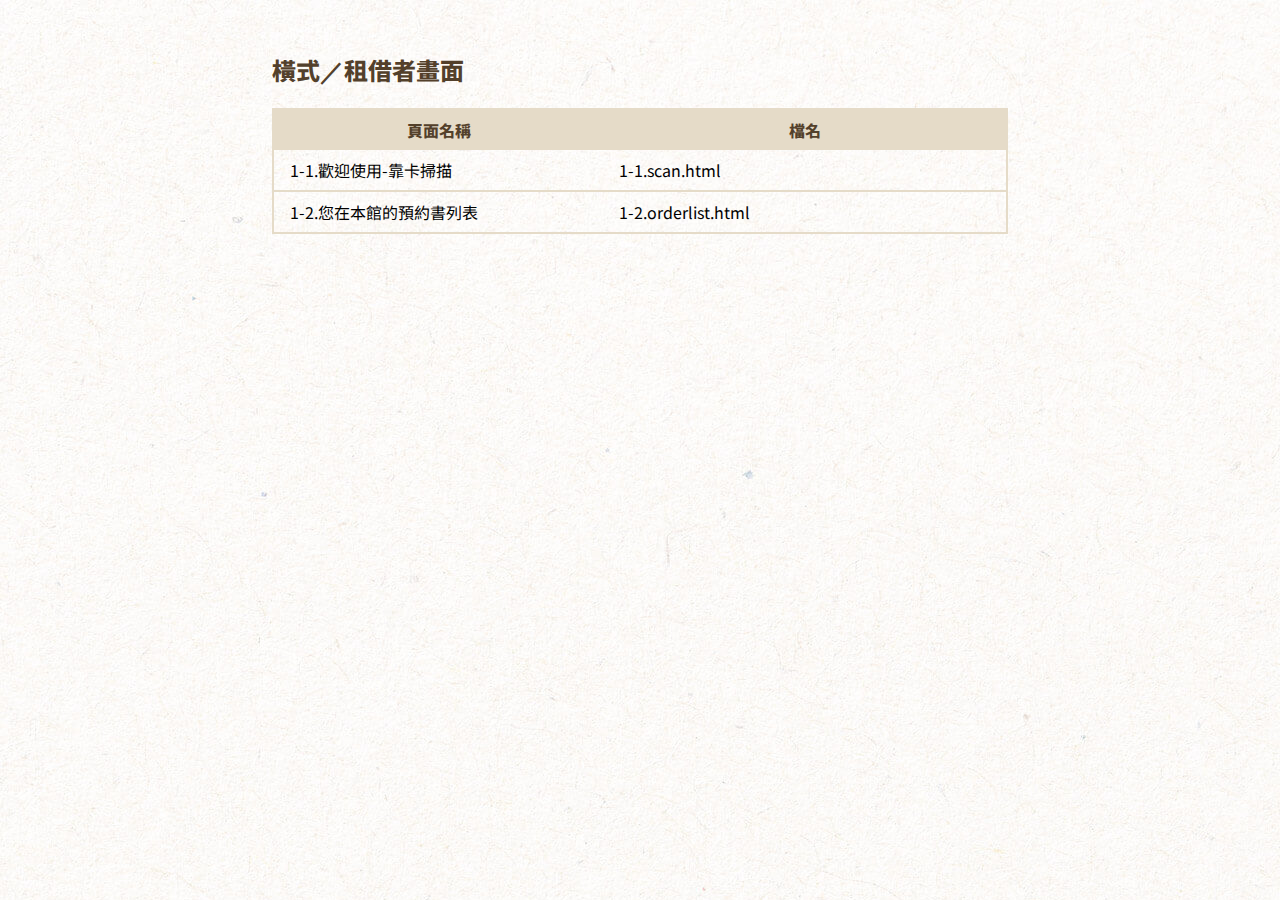
<file: index.html>
<!DOCTYPE html>
<html lang="zh-Hant">
  <head>
    <meta charset="utf-8" />
    <meta http-equiv="X-UA-Compatible" content="IE=edge" />
    <title>Landscape橫式螢幕</title>
    <meta name="description" content="" />
    <meta name="viewport" content="width=device-width, initial-scale=1" />
    <link rel="stylesheet" href="css/style.css" />
    <style>
      body {
        overflow-y: scroll;
      }
      body:before {
        display: none;
      }
      body:after {
        display: none;
      }
      .indexWrap {
        max-width: 800px;
        width: 100%;
        margin: 0 auto;
        padding: 2rem;
        box-sizing: border-box;
      }
      h2 {
        color: #53402b;
      }
      table {
        width: 100%;
        border-collapse: collapse;
        border: 2px solid #e5dbc8;
      }
      th {
        padding: 0.5rem 1rem;
        background: #e5dbc8;
        color: #53402b;
      }
      td {
        padding: 0.5rem 1rem;
        border-bottom: 2px solid #e5dbc8;
      }
      td:first-child {
        width: 45%;
      }
      a {
        color: #000;
        text-decoration: none;
      }
      a:hover {
        color: #53402b;
        text-decoration: underline;
      }
    </style>
  </head>
  <body>
    <div class="indexWrap">
      <h2>橫式／租借者畫面</h2>
      <table>
        <tr>
          <th>頁面名稱</th>
          <th>檔名</th>
        </tr>
        <tr>
          <td>1-1.歡迎使用-靠卡掃描</td>
          <td><a href="1-1.scan.html">1-1.scan.html</a></td>
        </tr>
        <tr>
          <td>1-2.您在本館的預約書列表</td>
          <td><a href="1-2.orderlist.html">1-2.orderlist.html</a></td>
        </tr>
      </table>
    </div>
  </body>
</html>
</file>
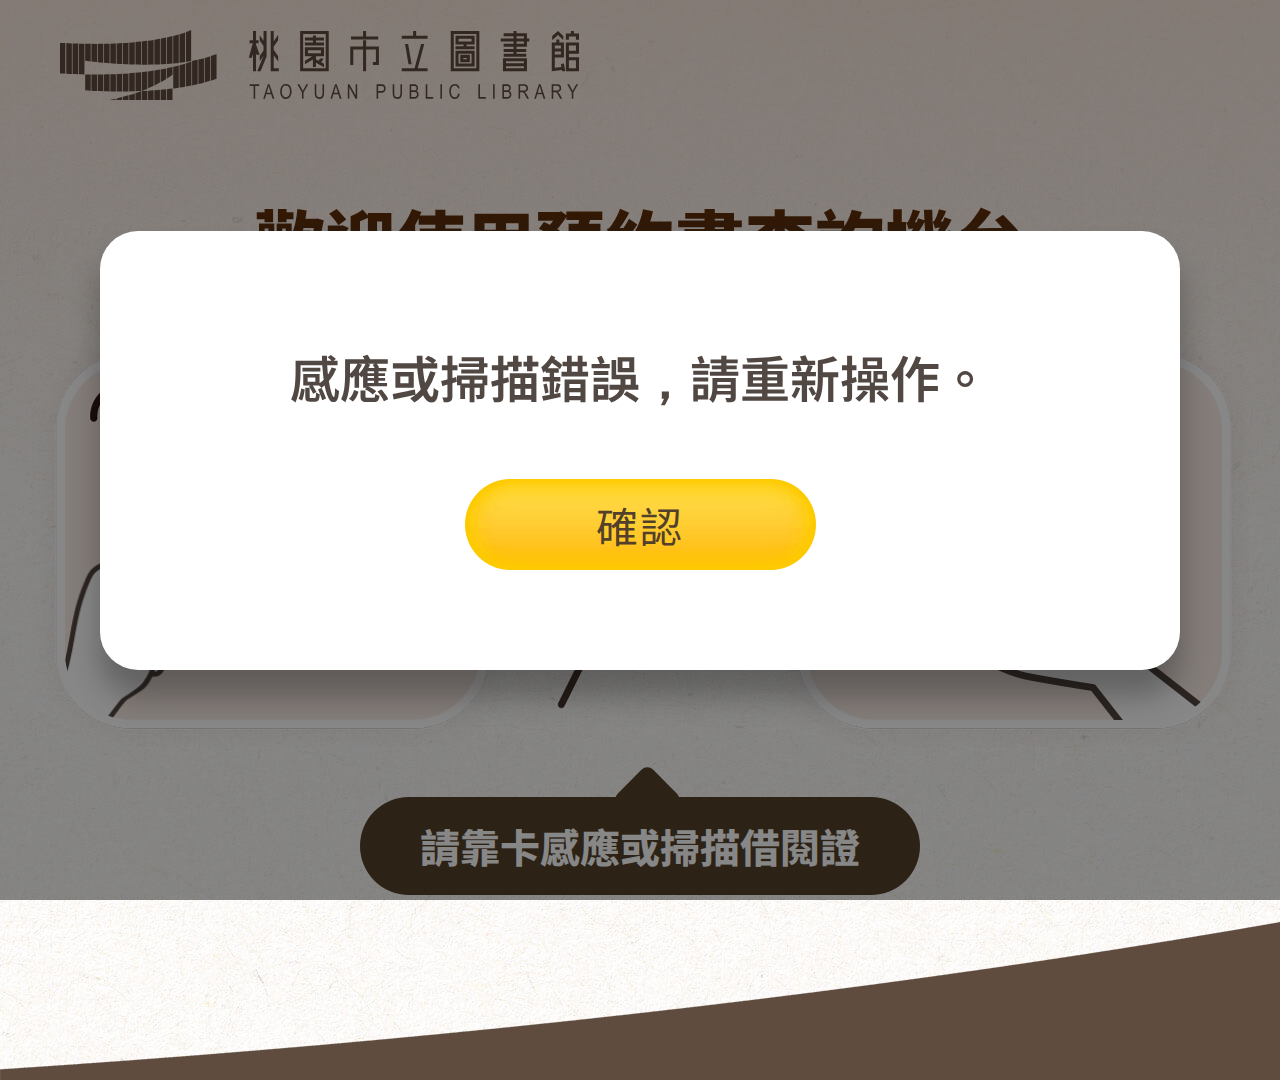
<file: 1-1.scan.html>
<!DOCTYPE html>
<html lang="zh-Hant">
  <head>
    <meta charset="UTF-8" />
    <meta name="viewport" content="width=device-width, initial-scale=1.0" />
    <title>1-1.歡迎使用-靠卡掃描</title>
    <link rel="stylesheet" href="css/style.css" />
  </head>
  <body>
    <!-- popup start -->
    <div class="popup">
      <div class="popupOverlay"></div>
      <div class="popupBlock">
        <div class="popupContent">
          <div class="text">
            感應或掃描錯誤，請重新操作。
          </div>
        </div>
        <div class="btn">
          <a href="#" class="yellowBtn _close">確認</a>
        </div>
      </div>
    </div>
    <!-- popup end -->
    <div class="wrap">
      <header class="header">
        <div class="logo"><img src="images/logo.svg" alt="" /></div>
      </header>
      <div class="content">
        <div class="title">歡迎使用預約書查詢機台</div>
        <!-- scan start -->
        <div class="scanBlock">
          <div class="mask">
            <div class="hand handLeft">
              <img src="images/hand1.png" alt="" />
            </div>
            <div class="hand handRight">
              <img src="images/hand4.png" alt="" />
            </div>
          </div>
        </div>
        <!-- scan end -->
        <div class="tipText"><span>請靠卡感應或掃描借閱證</span></div>
      </div>
      <!-- <div class="btn">
        <a href="1-2.User_select.html" class="greyBtn">返回</a>
      </div> -->
    </div>
    <script>
      const overlay = document.querySelector(".popupOverlay");
      const popup = document.querySelector(".popup");
      const close = document.querySelector(".popup ._close");

      // 點擊 overlay 時隱藏 popup
      overlay.addEventListener("click", function () {
        popup.style.display = "none";
      });

      // 點擊 close 按鈕時隱藏 popup
      close.addEventListener("click", function () {
        popup.style.display = "none";
      });
    </script>
  </body>
</html>
</file>
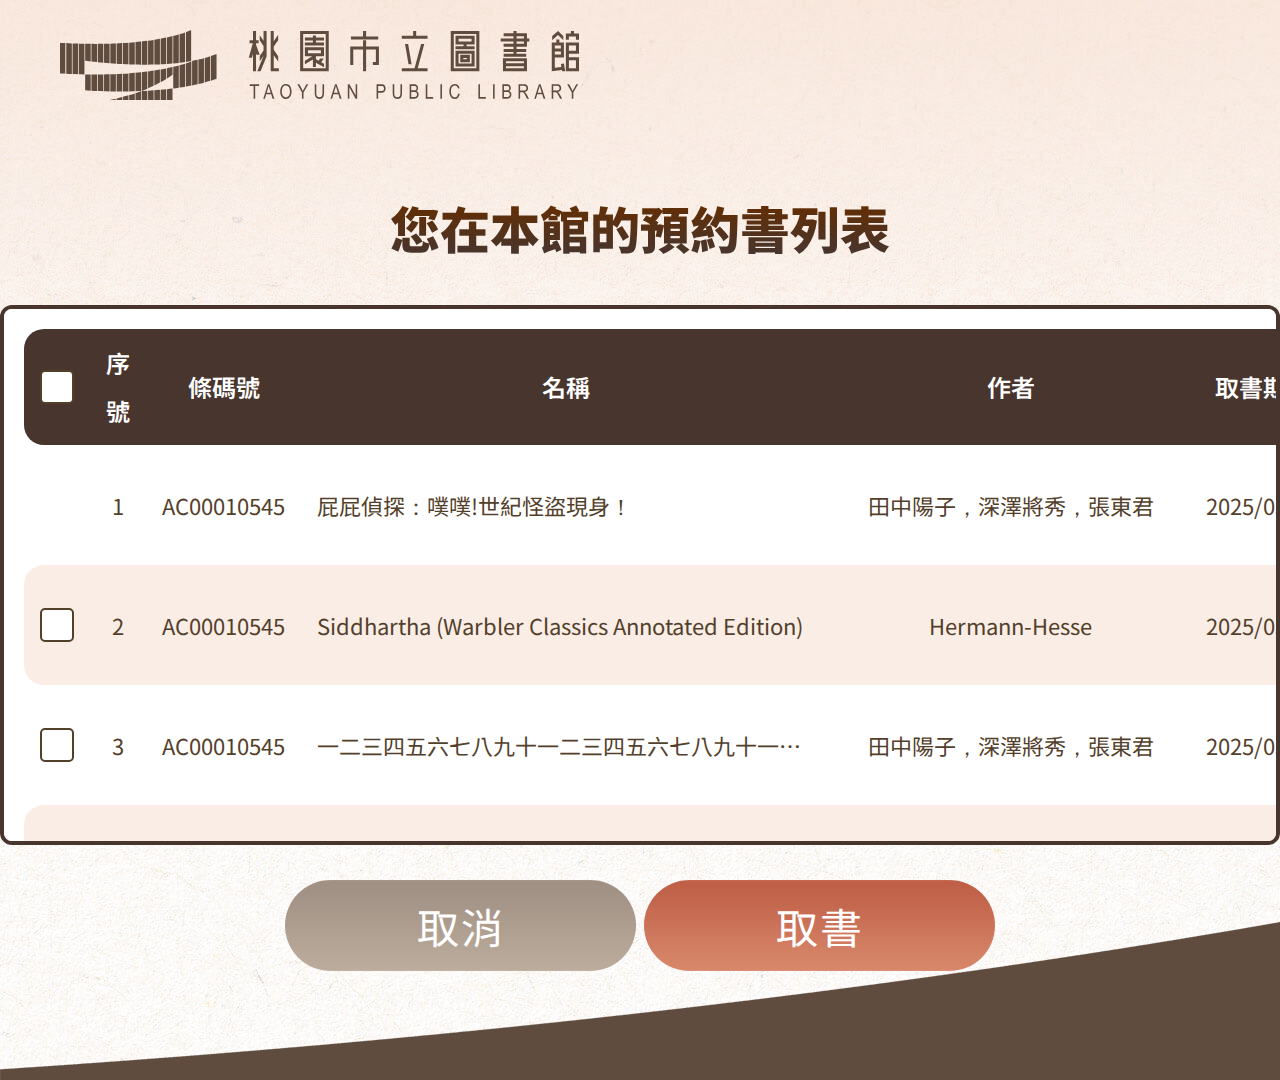
<file: 1-2.orderlist.html>
<!DOCTYPE html>
<html lang="zh-Hant">
  <head>
    <meta charset="UTF-8" />
    <meta name="viewport" content="width=device-width, initial-scale=1.0" />
    <title>1-2.您在本館的預約書列表</title>
    <link rel="stylesheet" href="css/style.css" />
  </head>
  <body>
    <div class="wrap">
      <header class="header">
        <div class="logo"><img src="images/logo.svg" alt="" /></div>
      </header>
      <div class="content">
        <div class="subTitle">您在本館的預約書列表</div>
        <div class="detailBlock _test">
          <table class="">
            <thead>
              <tr>
                <th><input type="checkbox"></th>
                <th>序號</th>
                <th>條碼號</th>
                <th>名稱</th>
                <th>作者</th>
                <th>取書期限</th>
                <th>館藏地 / 室</th>
              </tr>
            </thead>
            <tbody>
              <tr>
                <td class="checkBox"></td>
                <td class="SerialNum">1</td>
                <td class="bookBarcode">AC00010545</td>
                <td class="tdLeft bookName">屁屁偵探：噗噗!世紀怪盜現身！</td>
                <td class="author">田中陽子，深澤將秀，張東君</td>
                <td class="deadline">2025/03/02</td>
                <td class="location">預約取書櫃</td>
              </tr>
              <tr>
                <td class="checkBox"><input type="checkbox"></td>
                <td class="SerialNum">2</td>
                <td class="bookBarcode">AC00010545</td>
                <td class="tdLeft bookName">Siddhartha (Warbler Classics Annotated Edition)</td>
                <td class="author">Hermann-Hesse</td>
                <td class="deadline">2025/03/02</td>
                <td class="location room">智慧取書室</td>
              </tr>
              <tr>
                <td class="checkBox"><input type="checkbox"></td>
                <td class="SerialNum">3</td>
                <td class="bookBarcode">AC00010545</td>
                <td class="tdLeft bookName">一二三四五六七八九十一二三四五六七八九十一二三四五六七八九十</td>
                <td class="author">田中陽子，深澤將秀，張東君</td>
                <td class="deadline">2025/03/02</td>
                <td class="location room">智慧取書室</td>
              </tr>
              <tr>
                <td class="checkBox"><input type="checkbox"></td>
                <td class="SerialNum">4</td>
                <td class="bookBarcode">AC00010545</td>
                <td class="tdLeft bookName">乞丐國王的時光指環：經典歸來新譯版，殺不死我的，都會變成一則故事</td>
                <td class="author">裘爾．班．伊齊（Joel ben Izzy）</td>
                <td class="deadline">2025/03/02</td>
                <td class="location room">智慧取書室</td>
              </tr>
              <tr>
                <td class="checkBox"></td>
                <td class="SerialNum">5</td>
                <td class="bookBarcode">AC00010545</td>
                <td class="tdLeft bookName">蛤蟆先生去看心理師(暢銷300萬冊！英國心理諮商經典，附《蛤蟆先生勇氣藏書卡》組)</td>
                <td class="author">羅伯．狄保德</td>
                <td class="deadline">2025/03/02</td>
                <td class="location">預約取書櫃</td>
              </tr>
              <tr>
                <td class="checkBox"></td>
                <td class="SerialNum">6</td>
                <td class="bookBarcode">AC00010545</td>
                <td class="tdLeft bookName">米奇7號【奉俊昊x羅伯派汀森《米奇17號》電影書衣版】</td>
                <td class="author">愛德華．艾希頓</td>
                <td class="deadline">2025/03/02</td>
                <td class="location">預約取書櫃</td>
              </tr>
              <tr>
                <td class="checkBox"></td>
                <td class="SerialNum">7</td>
                <td class="bookBarcode">AC00010545</td>
                <td class="tdLeft bookName">德式花藝的花圈製作課(全作法解析‧四季選材)</td>
                <td class="author">橋口 学 Manabu HASHIGUCHI</td>
                <td class="deadline">2025/03/02</td>
                <td class="location">預約取書櫃</td>
              </tr>
            </tbody>
          </table>
        </div>
      </div>
      <div class="btn _center">
        <a href="1-1.scan.html" class="cancelBtn">取消</a>
        <a href="#" class="checklBtn">取書</a>
      </div>
    </div>
  </body>
</html>
</file>
<file: css/style.css>
@charset "UTF-8";
html {
  font-family: sans-serif;
  -ms-text-size-adjust: 100%;
  -webkit-text-size-adjust: 100%;
}

body {
  margin: 0;
}

article,
aside,
details,
figcaption,
figure,
footer,
header,
hgroup,
main,
menu,
nav,
section,
summary {
  display: block;
}

audio,
canvas,
progress,
video {
  display: inline-block;
  vertical-align: baseline;
}

audio:not([controls]) {
  display: none;
  height: 0;
}

[hidden],
template {
  display: none;
}

a {
  background-color: transparent;
}

a:active, a:hover {
  outline: 0;
}

abbr[title] {
  border-bottom: 1px dotted;
}

b,
strong {
  font-weight: bold;
}

dfn {
  font-style: italic;
}

h1 {
  font-size: 2em;
  margin: 0.67em 0;
}

mark {
  background: #ff0;
  color: #000;
}

small {
  font-size: 80%;
}

sub,
sup {
  font-size: 75%;
  line-height: 0;
  position: relative;
  vertical-align: baseline;
}

sup {
  top: -0.5em;
}

sub {
  bottom: -0.25em;
}

img {
  border: 0;
}

svg:not(:root) {
  overflow: hidden;
}

figure {
  margin: 1em 40px;
}

hr {
  box-sizing: content-box;
  height: 0;
}

pre {
  overflow: auto;
}

code,
kbd,
pre,
samp {
  font-family: monospace, monospace;
  font-size: 1em;
}

button,
input,
optgroup,
select,
textarea {
  color: inherit;
  font: inherit;
  margin: 0;
}

button {
  overflow: visible;
}

button,
select {
  text-transform: none;
}

button,
html input[type=button],
input[type=reset],
input[type=submit] {
  -webkit-appearance: button;
  cursor: pointer;
}

button[disabled],
html input[disabled] {
  cursor: default;
}

button::-moz-focus-inner,
input::-moz-focus-inner {
  border: 0;
  padding: 0;
}

input {
  line-height: normal;
}

input[type=checkbox],
input[type=radio] {
  box-sizing: border-box;
  padding: 0;
}

input[type=number]::-webkit-inner-spin-button,
input[type=number]::-webkit-outer-spin-button {
  height: auto;
}

input[type=search] {
  -webkit-appearance: textfield;
  box-sizing: content-box;
}

input[type=search]::-webkit-search-cancel-button,
input[type=search]::-webkit-search-decoration {
  -webkit-appearance: none;
}

fieldset {
  border: 1px solid #c0c0c0;
  margin: 0 2px;
  padding: 0.35em 0.625em 0.75em;
}

legend {
  border: 0;
  padding: 0;
}

textarea {
  overflow: auto;
}

optgroup {
  font-weight: bold;
}

table {
  border-collapse: collapse;
  border-spacing: 0;
}

td,
th {
  padding: 0;
}

/* noto-sans-tc-regular - chinese-traditional */
@font-face {
  font-display: swap; /* Check https://developer.mozilla.org/en-US/docs/Web/CSS/@font-face/font-display for other options. */
  font-family: "Noto Sans TC";
  font-style: normal;
  font-weight: 400;
  src: url("../fonts/noto-sans-tc-v35-chinese-traditional-regular.woff2") format("woff2"); /* Chrome 36+, Opera 23+, Firefox 39+, Safari 12+, iOS 10+ */
}
/* noto-sans-tc-500 - chinese-traditional */
@font-face {
  font-display: swap; /* Check https://developer.mozilla.org/en-US/docs/Web/CSS/@font-face/font-display for other options. */
  font-family: "Noto Sans TC";
  font-style: normal;
  font-weight: 500;
  src: url("../fonts/noto-sans-tc-v35-chinese-traditional-500.woff2") format("woff2"); /* Chrome 36+, Opera 23+, Firefox 39+, Safari 12+, iOS 10+ */
}
/* noto-sans-tc-600 - chinese-traditional */
@font-face {
  font-display: swap; /* Check https://developer.mozilla.org/en-US/docs/Web/CSS/@font-face/font-display for other options. */
  font-family: "Noto Sans TC";
  font-style: normal;
  font-weight: 600;
  src: url("../fonts/noto-sans-tc-v35-chinese-traditional-600.woff2") format("woff2"); /* Chrome 36+, Opera 23+, Firefox 39+, Safari 12+, iOS 10+ */
}
/* noto-sans-tc-800 - chinese-traditional */
@font-face {
  font-display: swap; /* Check https://developer.mozilla.org/en-US/docs/Web/CSS/@font-face/font-display for other options. */
  font-family: "Noto Sans TC";
  font-style: normal;
  font-weight: 800;
  src: url("../fonts/noto-sans-tc-v35-chinese-traditional-800.woff2") format("woff2"); /* Chrome 36+, Opera 23+, Firefox 39+, Safari 12+, iOS 10+ */
}
/* noto-sans-tc-900 - chinese-traditional */
@font-face {
  font-display: swap; /* Check https://developer.mozilla.org/en-US/docs/Web/CSS/@font-face/font-display for other options. */
  font-family: "Noto Sans TC";
  font-style: normal;
  font-weight: 900;
  src: url("../fonts/noto-sans-tc-v35-chinese-traditional-900.woff2") format("woff2"); /* Chrome 36+, Opera 23+, Firefox 39+, Safari 12+, iOS 10+ */
}
body {
  background: url(../images/bg.jpg) repeat;
  font-family: "Noto Sans TC", "微軟正黑體", sans-serif;
  position: relative;
  overflow-x: hidden;
  overflow-y: hidden;
}
body .wrap {
  max-width: 1920px;
  height: 1080px;
  margin: 0 auto;
  position: relative;
}
body .wrap:before {
  content: "";
  width: 100%;
  height: 50%;
  background: linear-gradient(to bottom, rgba(244, 212, 193, 0.5) 0%, rgba(244, 212, 193, 0) 100%);
  display: block;
  position: absolute;
  right: 0;
  top: 0;
  z-index: -1;
}
body .wrap:after {
  content: "";
  width: 100%;
  height: 298px;
  display: block;
  background: url(../images/bg_bottom.png) 0 0 no-repeat;
  position: absolute;
  left: 0;
  bottom: 0;
  z-index: -1;
}
body .popup {
  display: flex;
  width: 100vw;
  height: 100vh;
  justify-content: center;
  align-items: center;
  position: absolute;
  inset: 0;
  isolation: isolate;
  z-index: 999;
}
body .popup .popupBlock {
  width: 1080px;
  background: #fff;
  border-radius: 38px;
  box-shadow: 0 26px 30px rgba(0, 0, 0, 0.28);
  position: relative;
  box-sizing: border-box;
  padding: 100px 85px;
  text-align: center;
  display: flex;
  flex-direction: column;
  justify-content: center;
}
body .popup .popupBlock .close {
  position: absolute;
  right: 40px;
  top: 40px;
  cursor: pointer;
  width: 80px;
  height: 80px;
  background: url(../images/close.png) center center no-repeat;
  font-size: 0;
}
body .popup .popupBlock .popupContent .number {
  font-size: 150px;
  font-weight: 900;
  color: #fda300;
  line-height: 100%;
  margin-bottom: 30px;
}
body .popup .popupBlock .popupContent .text {
  font-size: 50px;
  font-weight: 600;
  line-height: 180%;
  color: #524843;
  margin-bottom: 58px;
}
body .popup .popupBlock .popupContent + .btn {
  gap: 35px;
}
body .popup .popupOverlay {
  background: rgba(0, 0, 0, 0.47);
  position: absolute;
  inset: 0;
}

.header {
  height: 200px;
  width: 100%;
  box-sizing: border-box;
  padding: 30px 60px;
}
.header .logo {
  height: 70px;
  float: left;
}
.header .logo img {
  width: auto;
  height: 100%;
}

.btn {
  -webkit-user-select: none; /* Safari */ /* IE 10 and IE 11 */
  -moz-user-select: none;
       user-select: none; /* Standard syntax */
  display: flex;
  justify-content: space-between;
  margin: 0 auto;
  max-width: 1635px;
}
.btn._center {
  justify-content: center;
}
.btn._center a {
  margin: 0 4px;
}
.btn a:only-child {
  margin: 0 auto;
}
.btn a {
  display: inline-block;
  height: 91px;
  line-height: 91px;
  font-size: 42px;
  font-weight: 300;
  text-decoration: none;
  letter-spacing: 2px;
  text-align: center;
}
.btn a.greyBtn {
  width: 351px;
  color: #615c52;
  background: url(../images/btnbg02.png) 0 0 no-repeat;
}
.btn a.yellowBtn {
  width: 351px;
  color: #53402b;
  background: url(../images/btnbg03.png) 0 0 no-repeat;
}
.btn a.startBtn {
  width: 691px;
  color: #53402b;
  background: url(../images/btnbg01.png) 0 0 no-repeat;
}
.btn a.cancelBtn {
  width: 351px;
  color: #fff;
  background: url(../images/btnbg05.png) 0 0 repeat-x;
  background-size: contain;
  border-radius: 50px;
}
.btn a.checklBtn {
  width: 351px;
  color: #fff;
  background: url(../images/btnbg04.png) 0 0 repeat-x;
  background-size: contain;
  border-radius: 50px;
}
.btn .total {
  font-size: 40px;
  font-weight: 800;
  color: #524843;
}

.content {
  height: 624px;
  margin-bottom: 56px;
}
.content .title {
  text-align: center;
  font-size: 70px;
  font-weight: 900;
  background: linear-gradient(0deg, #47352e 0%, #652d00 100%);
  -webkit-background-clip: text;
          background-clip: text;
  color: transparent;
  margin-bottom: 60px;
  line-height: 110%;
}
.content .subTitle {
  text-align: center;
  font-size: 50px;
  font-weight: 900;
  background: linear-gradient(0deg, #47352e 0%, #652d00 100%);
  -webkit-background-clip: text;
          background-clip: text;
  color: transparent;
  margin-bottom: 50px;
  line-height: 110%;
}
.content .subTitle + .btn {
  max-width: 1635px;
  justify-content: flex-end;
  margin-top: -120px;
  margin-bottom: 30px;
}
.content .subTitle + .btn a:only-child {
  margin: 0;
}

.stepBlock {
  display: flex;
  justify-content: center;
  align-items: center;
  max-width: 1496px;
  margin: 0 auto;
}
.stepBlock .stepArrow {
  margin-top: -100px;
  margin-left: 40px;
  margin-right: 40px;
}
.stepBlock .stepPic {
  position: relative;
  width: 414px;
  height: 355px;
  border: 10px solid #fff;
  border-radius: 80px;
  box-shadow: 0 0 40px rgba(57, 20, 20, 0.15);
  overflow: hidden;
}
.stepBlock .stepPic .hand {
  position: absolute;
  animation-duration: 10s;
  animation-iteration-count: infinite;
  animation-fill-mode: forwards;
}
.stepBlock .stepText {
  width: 270px;
  height: 91px;
  box-sizing: border-box;
  text-align: center;
  font-size: 35px;
  font-weight: bold;
  color: #fff;
  background: url(../images/step_textbg.png) center center no-repeat;
  margin: 20px auto 0 auto;
  padding-top: 36px;
  line-height: 100%;
}
.stepBlock .step1 .stepPic {
  background: #fffaf0 url(../images/step1_bg.png) center center no-repeat;
}
.stepBlock .step1 .stepPic .hand {
  animation-name: hand1;
  transform: translateX(-335px) translateY(320px);
}
.stepBlock .step2 .stepPic {
  background: #fffaf0 url(../images/step2_bg.png) center bottom no-repeat;
}
.stepBlock .step2 .stepPic .hand {
  animation-name: hand2;
  transform: translateX(25px) translateY(87px) rotate(-10deg);
}
.stepBlock .step3 .stepPic {
  background: #fffaf0 url(../images/step3_bg.png) center bottom no-repeat;
}
.stepBlock .step3 .stepPic .hand {
  animation-name: hand3;
  transform: translateX(-250px) translateY(250px);
}

.selectBlock {
  margin-top: -30px;
  padding: 0 100px;
}
.selectBlock .slick-prev,
.selectBlock .slick-next {
  width: 50px;
  height: 100px;
  font-size: 0;
  position: absolute;
  top: 50%;
  transform: translateY(-50%);
  border: 0;
  z-index: 99;
}
.selectBlock .slick-prev {
  left: 50px;
  background: transparent url(../images/arrow.svg) center center no-repeat;
}
.selectBlock .slick-next {
  right: 50px;
  background: transparent url(../images/arrow2.svg) center center no-repeat;
}
.selectBlock .slick-disabled {
  display: none !important;
}
.selectBlock .gaze {
  padding: 30px 0;
}
.selectBlock .gaze .pic {
  position: relative;
  width: 355px;
  height: 370px;
  border: 10px solid #fff;
  border-radius: 80px;
  background: #fffaf0;
  box-shadow: 0 0 30px rgba(57, 20, 20, 0.15);
  overflow: hidden;
  margin-bottom: 24px;
  margin-left: auto;
  margin-right: auto;
}
.selectBlock .gaze .pic a {
  display: flex;
  justify-content: center;
  align-items: center;
  height: 100%;
  position: relative;
  flex-direction: column;
  text-decoration: none;
}
.selectBlock .gaze .pic a .size {
  font-size: 30px;
  font-weight: bold;
  margin-bottom: 10px;
  color: #524843;
  white-space: nowrap;
}
.selectBlock .gaze .pic a img {
  height: 260px;
}
.selectBlock .gaze .pic a .text {
  position: absolute;
  background: #47352e;
  color: #fff;
  font-weight: bold;
  font-size: 35px;
  padding: 16px 48px;
  border-radius: 60px;
  display: none;
}
.selectBlock .gaze .info {
  text-align: center;
  font-size: 35px;
  font-weight: bold;
  color: #524843;
}
.selectBlock .gaze.empty .pic img {
  opacity: 0.6;
  filter: grayscale(100%);
}
.selectBlock .gaze.empty .pic .text {
  display: block;
}

.scanBlock {
  position: relative;
  width: 1218px;
  height: 410px;
  overflow: hidden;
  background: url(../images/scan_bg.png) center center no-repeat;
  margin: 0 auto;
}
.scanBlock .mask {
  position: absolute;
  width: 1157px;
  height: 356px;
  border-radius: 67px;
  top: 27px;
  left: 34px;
  overflow: hidden;
}
.scanBlock .hand {
  position: absolute;
  animation-duration: 5s;
  animation-iteration-count: infinite;
  animation-fill-mode: forwards;
}
.scanBlock .handLeft {
  animation-name: hand4;
  transform: scale(1.03) translateX(-18px) translateY(86px);
}
.scanBlock .handRight {
  animation-name: hand5;
  transform: translateX(880px) translateY(92px);
}

.tipText {
  font-size: 40px;
  font-weight: 700;
  text-align: center;
  margin-top: 1.75em;
  position: relative;
  animation-delay: 5s;
  animation: tip 5s ease infinite forwards;
}
.tipText:after {
  content: "";
  position: absolute;
  z-index: -1;
  width: 50px;
  height: 50px;
  background: #53402b;
  border-radius: 8px;
  left: 50%;
  top: -25px;
  transform: rotate(45deg) translate(-50%);
}
.tipText span {
  color: #fff;
  background: #53402b;
  padding: 0.5em 1.5em;
  border-radius: 2em;
}

@keyframes hand4 {
  0% {
    transform: scale(1.03) translateX(-350px) translateY(350px);
  }
  25% {
    transform: scale(1.03) translateX(-18px) translateY(86px);
  }
  100% {
    transform: scale(1.03) translateX(-18px) translateY(86px);
  }
}
@keyframes hand5 {
  0% {
    transform: translateX(1200px) translateY(350px);
  }
  35% {
    transform: translateX(1200px) translateY(350px);
  }
  60% {
    transform: translateX(880px) translateY(92px);
  }
  100% {
    transform: translateX(880px) translateY(92px);
  }
}
@keyframes tip {}
.profileBlock {
  position: relative;
  max-width: 1635px;
  height: 108px;
  padding: 0 72px;
  box-sizing: border-box;
  border: 10px solid #fff;
  border-radius: 40px;
  box-shadow: 0 0 40px rgba(57, 20, 20, 0.15);
  overflow: hidden;
  background: #fffaf0;
  margin: 0 auto 36px auto;
  display: flex;
  justify-content: space-between;
  align-items: center;
  font-size: 30px;
  font-weight: bold;
  color: #524843;
}
.profileBlock .name:before,
.profileBlock .number:before {
  content: "";
  display: inline-block;
  width: 15px;
  height: 15px;
  vertical-align: middle;
  margin-right: 20px;
  background: #fdcd00;
  border-radius: 50%;
}

.termsBlock {
  position: relative;
  max-width: 1635px;
  height: 378px;
  padding: 30px;
  box-sizing: border-box;
  border: 10px solid #fff;
  border-radius: 50px;
  box-shadow: 0 0 40px rgba(57, 20, 20, 0.15);
  overflow: hidden;
  background: #fffaf0;
  margin: 0 auto;
  font-size: 27px;
  font-weight: 600;
  color: #3a2e2a;
}
.termsBlock .terms {
  overflow-y: scroll;
  padding: 0 42px;
  height: 300px;
}
.termsBlock .terms p {
  margin-top: 0;
}
.termsBlock .terms::-webkit-scrollbar-track {
  border-radius: 10px;
  background-color: #fffaf0;
}
.termsBlock .terms::-webkit-scrollbar {
  width: 15px;
  background-color: #fffaf0;
}
.termsBlock .terms::-webkit-scrollbar-thumb {
  border-radius: 10px;
  background-color: #d6c9af;
}

.pwBlock {
  max-width: 1200px;
  margin: 0 auto;
  display: flex;
  justify-content: space-between;
  align-items: center;
}
.pwBlock .leftText {
  display: flex;
  flex-direction: column;
  align-items: center;
}
.pwBlock .leftText .text {
  font-size: 50px;
  font-weight: 600;
  color: #524843;
  line-height: 180%;
  margin-bottom: 70px;
}
.pwBlock .leftText .password {
  position: relative;
  margin-bottom: 70px;
}
.pwBlock .leftText .password input {
  width: 500px;
  font-size: 36px;
  padding: 16px 80px 16px 32px;
  border-radius: 12px;
  border: 4px solid #524843;
  color: #524843;
  letter-spacing: 16px;
  box-sizing: border-box;
}
.pwBlock .leftText .password button.passwordEye {
  padding: 0;
  margin: 0;
  position: absolute;
  border: none;
  color: transparent;
  width: 50px !important;
  height: 50px;
  right: 25px;
  top: 50%;
  transform: translateY(-50%);
  background: transparent;
}
.pwBlock .leftText .password button.passwordEye:before {
  content: "";
  width: 50px;
  height: 50px;
  display: block;
  opacity: 0.8;
}
.pwBlock .leftText .password button.passwordEye.show:before {
  background: url(../images/icon_eyeOpen.svg) center no-repeat;
}
.pwBlock .leftText .password button.passwordEye.hide:before {
  background: url(../images/icon_eyeClose.svg) center no-repeat;
}
.pwBlock .leftText .btn {
  flex-direction: column;
  gap: 32px;
}
.pwBlock .rightKey {
  border: 5px solid #524843;
  border-radius: 18px;
  background: #fff;
  margin-bottom: 20px;
}
.pwBlock .rightKey .keyBoard {
  padding: 20px;
  display: grid;
  grid-template-columns: 140px 140px 140px;
  grid-template-rows: 140px 140px 140px 140px;
  gap: 14px;
}
.pwBlock .rightKey .keyBoard .key {
  width: 100%;
  height: 100%;
  display: flex;
  justify-content: center;
  align-items: center;
  font-size: 60px;
  background: #e9eaea;
  color: #524843;
  border: 3px solid #524843;
  border-radius: 12px;
  font-weight: bold;
}
.pwBlock .rightKey .keyBoard .key:last-child {
  grid-column: span 2;
}
.pwBlock .rightKey .keyBoard .key:active {
  background: #fdcd00;
}

.caseBlock {
  max-width: 1635px;
  margin: 0 auto;
  display: flex;
  justify-content: space-between;
}
.caseBlock .rightCase {
  position: relative;
  width: 1002px;
  height: 712px;
  background: url(../images/case_bg.png) 0 0 no-repeat;
}
.caseBlock .rightCase .legend {
  position: absolute;
  display: flex;
  justify-content: center;
  width: 100%;
  gap: 55px;
  bottom: -70px;
}
.caseBlock .rightCase .legend div {
  font-size: 33px;
  font-weight: 600;
  color: #3e342f;
  line-height: 100%;
  display: flex;
  align-items: center;
}
.caseBlock .rightCase .legend div:before {
  content: "";
  width: 76px;
  height: 42px;
  margin-right: 10px;
  vertical-align: middle;
  border-radius: 6px;
}
.caseBlock .rightCase .legend .empty:before {
  background: #fdcd00;
}
.caseBlock .rightCase .legend .available:before {
  background: #8bddde;
}
.caseBlock .rightCase .legend .disable:before {
  background: #a9aaab;
}
.caseBlock .rightCase .caseGroup {
  position: absolute;
  left: 50px;
  display: flex;
  flex-wrap: wrap;
  -moz-column-gap: 8px;
       column-gap: 8px;
  width: 450px;
}
.caseBlock .rightCase .caseGroup.group1 {
  top: 35px;
}
.caseBlock .rightCase .caseGroup.group2 {
  top: 254px;
}
.caseBlock .rightCase .caseGroup.group3 {
  top: 472px;
}
.caseBlock .rightCase .caseGroup.group4 {
  left: 525px;
  top: 472px;
}
.caseBlock .rightCase .caseGroup .case {
  width: 58px;
  height: 90px;
  display: flex;
  align-items: center;
  justify-content: center;
  background: #e9eaea;
  font-size: 24px;
  font-weight: bold;
  color: #3e342f;
  border: 3px solid #534741;
  border-radius: 8px;
}
.caseBlock .rightCase .caseGroup .case:nth-child(n+7) {
  margin-top: -3px;
}
.caseBlock .rightCase .caseGroup .case.empty {
  background: #fdcd00;
}
.caseBlock .rightCase .caseGroup .case.available {
  background: #8bddde;
}
.caseBlock .rightCase .caseGroup .case.disable {
  background: #a9aaab;
  color: #fff;
}
.caseBlock .leftText {
  text-align: center;
}
.caseBlock .leftText .text {
  font-size: 50px;
  font-weight: 600;
  color: #524843;
  line-height: 180%;
  margin-bottom: 70px;
}
.caseBlock .leftText.loan .number {
  font-size: 150px;
  font-weight: 900;
  color: #fda300;
  line-height: 100%;
  margin-top: 40px;
  margin-bottom: 30px;
}
.caseBlock .leftText.launch {
  padding-left: 60px;
}
.caseBlock .leftText.open {
  display: flex;
  flex-direction: column;
  justify-content: center;
}
.caseBlock .leftText.setting {
  display: flex;
  flex-direction: column;
  justify-content: center;
}
.caseBlock .leftText.setting .btn {
  flex-direction: column;
  gap: 32px;
}

.nodeBlock {
  max-width: 1635px;
  margin: 0 auto;
  display: flex;
  flex-wrap: wrap;
  -moz-column-gap: 30px;
       column-gap: 30px;
  row-gap: 40px;
}
.nodeBlock.center {
  justify-content: center;
  min-height: 524px;
  align-items: center;
  -moz-column-gap: 60px;
       column-gap: 60px;
}
.nodeBlock a.node {
  display: flex;
  width: 365px;
  height: 272px;
  justify-content: center;
  align-items: center;
  background: #f09800;
  border: 10px solid #fff;
  box-shadow: 0 0 40px rgba(57, 20, 20, 0.15);
  border-radius: 50px;
  color: #fff;
  text-decoration: none;
  font-size: 50px;
  font-weight: 600;
  text-shadow: 0 0 9px rgba(57, 20, 20, 0.15);
}

.detailBlock {
  max-width: 1635px;
  margin: 0 auto;
  border-radius: 12px;
  overflow: hidden;
  background: #fff;
  border: 4px solid #47352e;
  padding: 20px;
  box-sizing: border-box;
  position: relative;
}
.detailBlock table.detail {
  width: 100%;
  border-collapse: collapse;
  position: relative;
  z-index: 1;
}
.detailBlock table.detail tr {
  display: table;
  table-layout: fixed;
  width: 100%;
}
.detailBlock table.detail thead tr {
  background: #fda300;
  margin-right: 15px;
}
.detailBlock table.detail tbody {
  display: block;
  overflow: auto;
  height: 380px;
  margin-right: -15px;
}
.detailBlock table.detail tbody::-webkit-scrollbar-track {
  border-radius: 10px;
  background-color: #fffaf0;
}
.detailBlock table.detail tbody::-webkit-scrollbar {
  width: 15px;
  background-color: #fffaf0;
}
.detailBlock table.detail tbody::-webkit-scrollbar-thumb {
  border-radius: 10px;
  background-color: #d6c9af;
}
.detailBlock table.detail th {
  box-sizing: border-box;
  color: #fff;
  text-align: center;
  font-size: 26px;
  font-weight: 600;
  line-height: 2;
}
.detailBlock table.detail th,
.detailBlock table.detail td {
  padding: 0 16px;
  text-align: center;
}
.detailBlock table.detail td {
  font-size: 26px;
  font-weight: 600;
  color: #53402b;
  line-height: 1.4;
  border-bottom: 3px solid #e5dbc8;
}
.detailBlock table.detail td.tdLeft {
  text-align: left;
}
.detailBlock table.detail .deleteCard {
  width: 60px;
  height: 60px;
  display: block;
  background: url(../images/icon_delete.svg) 0 0 no-repeat;
  font-size: 0;
  margin: 0 auto;
}
.detailBlock table.detail .newCard {
  color: #fff;
  background: #fda300;
  padding: 4px 8px;
  border-radius: 4px;
  display: inline-block;
  margin-left: 8px;
  line-height: normal;
  font-size: 24px;
}
.detailBlock._test {
  height: 540px;
  overflow: auto;
}
.detailBlock._test::-webkit-scrollbar-track {
  border-radius: 10px;
  background-color: #F5F5F5;
}
.detailBlock._test::-webkit-scrollbar {
  width: 12px;
  background-color: transparent;
}
.detailBlock._test::-webkit-scrollbar-thumb {
  border-radius: 10px;
  -webkit-box-shadow: inset 0 0 6px rgba(0, 0, 0, 0.3);
  background-color: #ac9c8e;
}
.detailBlock._test table {
  width: 100%;
  border-collapse: collapse;
  position: relative;
  z-index: 1;
  white-space: normal;
}
.detailBlock._test table thead tr th {
  background: #47352e;
  padding: 10px 16px;
}
.detailBlock._test table thead tr th:first-child {
  border-radius: 20px 0 0 20px;
  overflow: hidden;
}
.detailBlock._test table thead tr th:last-child {
  border-radius: 0 20px 20px 0;
  overflow: hidden;
}
.detailBlock._test table tbody tr td {
  padding: 30px 16px;
  line-height: 60px;
  overflow: hidden;
  text-overflow: ellipsis;
  white-space: nowrap;
  box-sizing: border-box;
}
.detailBlock._test table tbody tr td.room {
  color: #c16249;
}
.detailBlock._test table tbody tr:nth-child(even) td {
  background: #f9ede6;
}
.detailBlock._test table tbody tr:nth-child(even) td:first-child {
  border-radius: 20px 0 0 20px;
  overflow: hidden;
}
.detailBlock._test table tbody tr:nth-child(even) td:last-child {
  border-radius: 0 20px 20px 0;
  overflow: hidden;
}
.detailBlock._test table th {
  box-sizing: border-box;
  color: #fff;
  text-align: center;
  font-size: 24px;
  font-weight: 600;
  line-height: 2;
}
.detailBlock._test table th,
.detailBlock._test table td {
  text-align: center;
}
.detailBlock._test table td {
  font-size: 22px;
  font-weight: 400;
  color: #53402b;
  line-height: 1.4;
}
.detailBlock._test table td.tdLeft {
  text-align: left;
}
.detailBlock._test table .checkBox,
.detailBlock._test table .SerialNum {
  width: 90px;
  max-width: 90px;
}
.detailBlock._test table .bookBarcode,
.detailBlock._test table .deadline,
.detailBlock._test table .location {
  width: 165px;
  max-width: 165px;
}
.detailBlock._test table .bookName {
  width: 530px;
  max-width: 530px;
}
.detailBlock._test table .author {
  width: 370px;
  max-width: 370px;
}

input[type=checkbox] {
  width: 34px;
  height: 34px;
  display: block;
  margin: auto;
  border-radius: 5px;
  border: 2px solid #53402b;
  appearance: none;
  -webkit-appearance: none;
  -moz-appearance: none;
  background-color: white;
  cursor: pointer;
}

input[type=checkbox]:checked {
  background: url(../images/icon_check.svg) 50% no-repeat #c55938;
  border: 2px solid #c55938;
  background-size: 85%;
}/*# sourceMappingURL=style.css.map */
</file>
